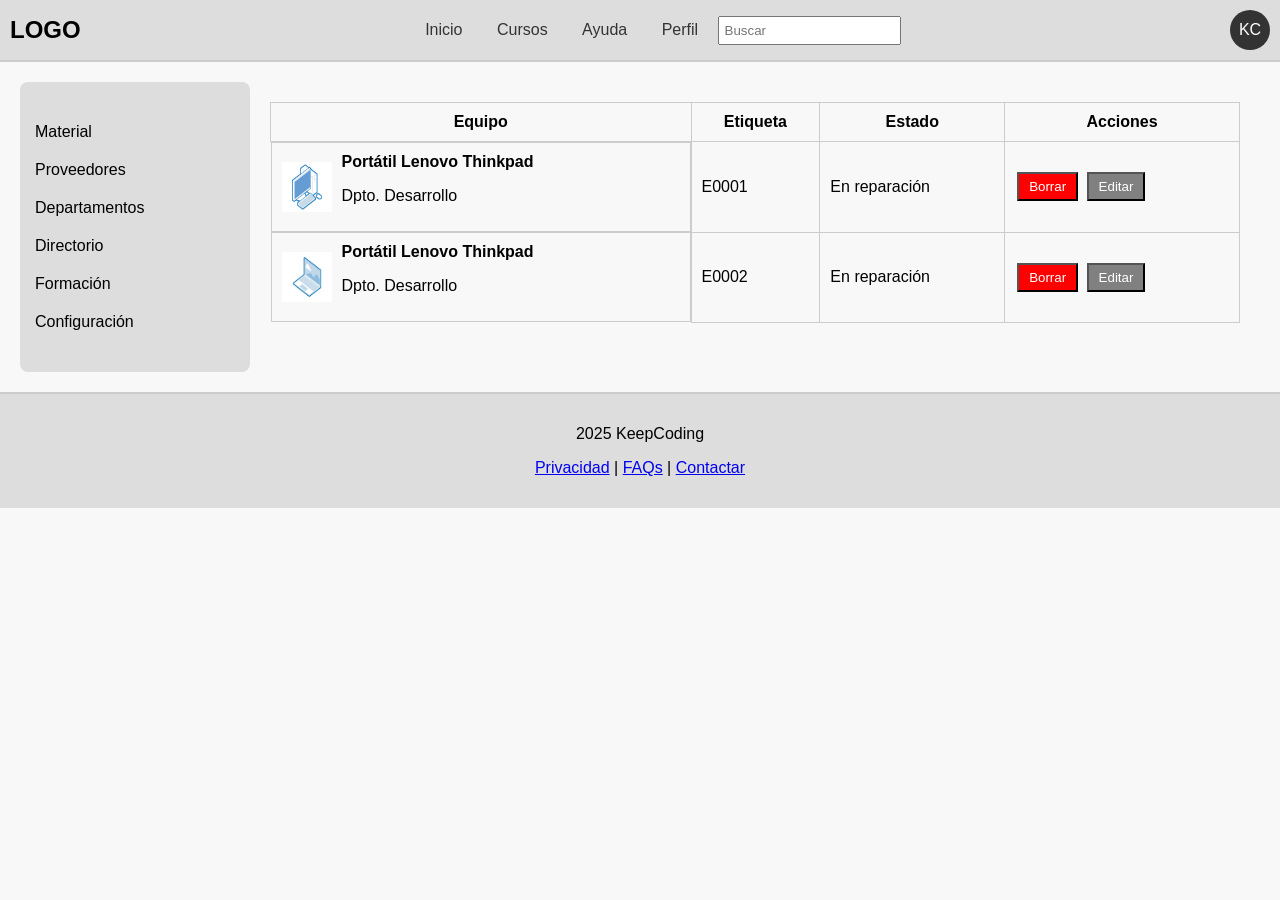
<file: index.html>
<!DOCTYPE html>
<html lang="es">
<head>
    <meta charset="UTF-8">
    <meta name="viewport" content="width=device-width, initial-scale=1.0">
    <title>Gestión de Equipos</title>
    <link rel="stylesheet" href="assets/styles/main.css">
</head>
<body>
    <header>
        <div class="logo">LOGO</div>
        <nav>
            <a href="#">Inicio</a>
            <a href="#">Cursos</a>
            <a href="#">Ayuda</a>
            <a href="#">Perfil</a>
            <input type="text" placeholder="Buscar">
        </nav>
        <div class="perfil">KC</div>
    </header>

    <div class="container">
        <aside>
            <ul>
                <li>Material</li>
                <li>Proveedores</li>
                <li>Departamentos</li>
                <li>Directorio</li>
                <li>Formación</li>
                <li>Configuración</li>
            </ul>
        </aside>
        <main>
            <table>
                <thead>
                    <tr>
                        <th>Equipo</th>
                        <th>Etiqueta</th>
                        <th>Estado</th>
                        <th>Acciones</th>
                    </tr>
                </thead>
                <tbody>
                    <tr>
                        <td>
                            <img src="assets/images/pc1.png" alt="Equipo 1">
                            <div>
                                <strong>Portátil Lenovo Thinkpad</strong>
                                <p>Dpto. Desarrollo</p>
                            </div>
                        </td>
                        <td>E0001</td>
                        <td>En reparación</td>
                        <td>
                            <button class="borrar">Borrar</button>
                            <button class="editar" onclick="location.href='detail.html'">Editar</button>
                        </td>
                    </tr>
                    <tr>
                        <td>
                            <img src="assets/images/pc2.png" alt="Equipo 2">
                            <div>
                                <strong>Portátil Lenovo Thinkpad</strong>
                                <p>Dpto. Desarrollo</p>
                            </div>
                        </td>
                        <td>E0002</td>
                        <td>En reparación</td>
                        <td>
                            <button class="borrar">Borrar</button>
                            <button class="editar" onclick="location.href='detail.html'">Editar</button>
                        </td>
                    </tr>
                </tbody>
            </table>
        </main>
    </div>
    <footer>
        <p>2025 KeepCoding</p>
        <p>
            <a href="#">Privacidad</a> | 
            <a href="#">FAQs</a> | 
            <a href="#">Contactar</a>
        </p>
    </footer>

</body>
</html>
</file>
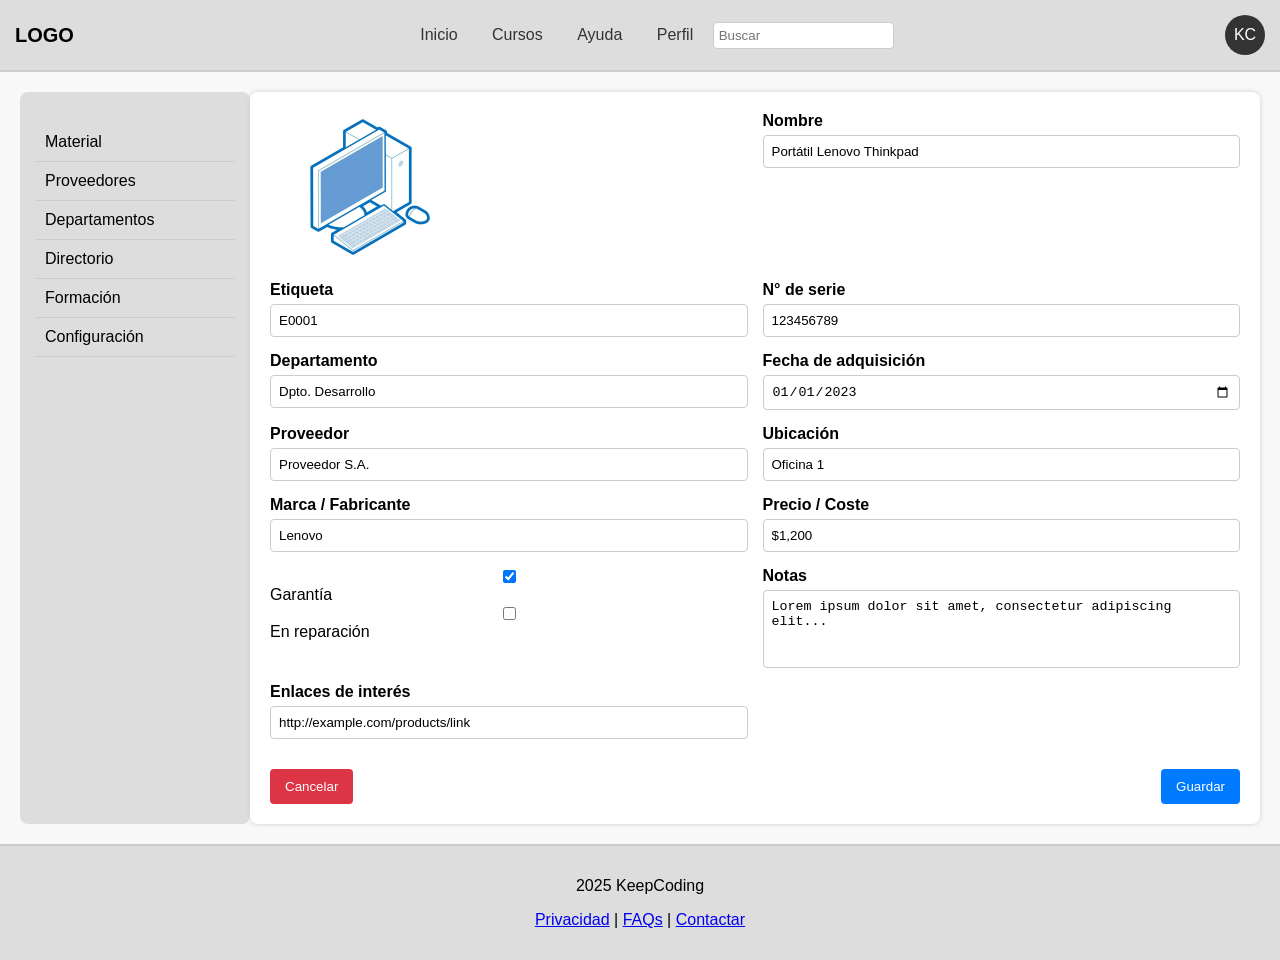
<file: detail.html>
<!DOCTYPE html>
<html lang="es">
<head>
    <meta charset="UTF-8">
    <meta name="viewport" content="width=device-width, initial-scale=1.0">
    <title>Detalle del Equipo</title>
    <link rel="stylesheet" href="assets/styles/variables.css">
</head>
<body>
    <header>
        <div class="logo">LOGO</div>
        <nav>
            <a href="#">Inicio</a>
            <a href="#">Cursos</a>
            <a href="#">Ayuda</a>
            <a href="#">Perfil</a>
            <input type="text" placeholder="Buscar">
        </nav>
        <div class="perfil">KC</div>
    </header>

    <div class="container">
        <aside>
            <ul>
                <li>Material</li>
                <li>Proveedores</li>
                <li>Departamentos</li>
                <li>Directorio</li>
                <li>Formación</li>
                <li>Configuración</li>
            </ul>
        </aside>
        <main>
            <form class="detalle-form">
                <div class="imagen-equipo">
                    <img src="assets/images/pc1.png" alt="Equipo">
                </div>
                <div class="form-group">
                    <label>Nombre</label>
                    <input type="text" value="Portátil Lenovo Thinkpad">
                </div>
                <div class="form-group">
                    <label>Etiqueta</label>
                    <input type="text" value="E0001">
                </div>
                <div class="form-group">
                    <label>N° de serie</label>
                    <input type="text" value="123456789">
                </div>
                <div class="form-group">
                    <label>Departamento</label>
                    <input type="text" value="Dpto. Desarrollo">
                </div>
                <div class="form-group">
                    <label>Fecha de adquisición</label>
                    <input type="date" value="2023-01-01">
                </div>
                <div class="form-group">
                    <label>Proveedor</label>
                    <input type="text" value="Proveedor S.A.">
                </div>
                <div class="form-group">
                    <label>Ubicación</label>
                    <input type="text" value="Oficina 1">
                </div>
                <div class="form-group">
                    <label>Marca / Fabricante</label>
                    <input type="text" value="Lenovo">
                </div>
                <div class="form-group">
                    <label>Precio / Coste</label>
                    <input type="text" value="$1,200">
                </div>
                <div class="form-group">
                    <input type="checkbox" checked> Garantía
                    <input type="checkbox"> En reparación
                </div>
                <div class="form-group">
                    <label>Notas</label>
                    <textarea rows="4">Lorem ipsum dolor sit amet, consectetur adipiscing elit...</textarea>
                </div>
                <div class="form-group">
                    <label>Enlaces de interés</label>
                    <input type="text" value="http://example.com/products/link">
                </div>
                <div class="botones">
                    <button type="button" class="cancelar" onclick="location.href='index.html'">Cancelar</button>
                    <button type="button" class="guardar" onclick="location.href='index.html'">Guardar</button>
                </div>
            </form>
        </main>
    </div>
    <footer>
        <p>2025 KeepCoding</p>
        <p>
            <a href="#">Privacidad</a> | 
            <a href="#">FAQs</a> | 
            <a href="#">Contactar</a>
        </p>
    </footer>
    
</body>
</html>
</file>
<file: assets/styles/main.css>
:root {
    --primary-color: #f8f8f8;
    --secondary-color: #ddd;
    --border-color: #ccc;
    --text-color: #333;
    --button-bg: #007bff;
    --button-text: #fff;
}

body {
    font-family: Arial, sans-serif;
    margin: 0;
    padding: 0;
    background-color: var(--primary-color);
}

header {
    display: flex;
    justify-content: space-between;
    align-items: center;
    background: var(--secondary-color);
    border-bottom: 2px solid var(--border-color);
    padding: 10px;
}
header .logo {
    font-size: 24px;
    font-weight: bold;
}
header nav {
    flex-grow: 1;
    text-align: center;
}
header nav a {
    margin: 0 15px;
    text-decoration: none;
    color: var(--text-color);
}
header input {
    padding: 5px;
}

.perfil {
    width: 40px;
    height: 40px;
    background: var(--text-color);
    color: white;
    text-align: center;
    line-height: 40px;
    border-radius: 50%;
}

.container {
    display: flex;
    margin: 20px;
}

aside {
    width: 200px;
    background: var(--secondary-color);
    padding: 15px;
    border-radius: 8px;
}
aside ul {
    list-style: none;
    padding: 0;
}
aside li {
    padding: 10px 0;
}

main {
    flex-grow: 1;
    padding: 20px;
}

table {
    width: 100%;
    border-collapse: collapse;
}
th, td {
    border: 1px solid #ccc;
    padding: 10px;
}
tr td:first-child {
    display: flex;
    align-items: center;
}
tr td img {
    width: 50px;
    height: 50px;
    margin-right: 10px;
}
button {
    padding: 5px 10px;
    margin: 2px;
}
.borrar {
    background: red;
    color: white;
}
.editar {
    background: gray;
    color: white;
}

footer {
    text-align: center;
    padding: 15px;
    background: var(--secondary-color);
    margin-top: 20px;
    border-top: 2px solid var(--border-color);
}
</file>
<file: assets/styles/variables.css>
:root {
    --primary-color: #f8f8f8;
    --secondary-color: #ddd;
    --border-color: #ccc;
    --text-color: #333;
    --button-bg: #007bff;
    --button-text: #fff;
}

body {
    font-family: Arial, sans-serif;
    margin: 0;
    padding: 0;
    background-color: var(--primary-color);
}

header {
    display: flex;
    justify-content: space-between;
    align-items: center;
    padding: 15px;
    background: var(--secondary-color);
    border-bottom: 2px solid var(--border-color);
}

.logo {
    font-size: 20px;
    font-weight: bold;
}

nav a {
    margin: 0 15px;
    text-decoration: none;
    color: var(--text-color);
}

nav input {
    padding: 5px;
    border: 1px solid var(--border-color);
    border-radius: 4px;
}

.perfil {
    width: 40px;
    height: 40px;
    background: var(--text-color);
    color: white;
    text-align: center;
    line-height: 40px;
    border-radius: 50%;
}

.container {
    display: flex;
    margin: 20px;
}

aside {
    width: 200px;
    background: var(--secondary-color);
    padding: 15px;
    border-radius: 8px;
}
aside ul {
    list-style: none;
    padding: 0;
}
aside ul li {
    padding: 10px;
    border-bottom: 1px solid var(--border-color);
    cursor: pointer;
}

main {
    flex: 1;
    background: white;
    padding: 20px;
    border-radius: 8px;
    box-shadow: 0px 0px 5px var(--border-color);
}

.detalle-form {
    display: grid;
    grid-template-columns: 1fr 1fr;
    gap: 15px;
}

.imagen-equipo img {
    width: 100%;
    max-width: 200px;
    border-radius: 8px;
}

.form-group {
    display: flex;
    flex-direction: column;
}
.form-group label {
    font-weight: bold;
    margin-bottom: 5px;
}
.form-group input, .form-group textarea {
    padding: 8px;
    border: 1px solid var(--border-color);
    border-radius: 4px;
}
.form-group textarea {
    resize: none;
}
.botones {
    grid-column: span 2;
    display: flex;
    justify-content: space-between;
    margin-top: 15px;
}
button {
    padding: 10px 15px;
    border: none;
    cursor: pointer;
    border-radius: 4px;
}
.cancelar {
    background: #dc3545;
    color: white;
}
.guardar {
    background: var(--button-bg);
    color: var(--button-text);
}

footer {
    text-align: center;
    padding: 15px;
    background: var(--secondary-color);
    margin-top: 20px;
    border-top: 2px solid var(--border-color);
}
</file>
